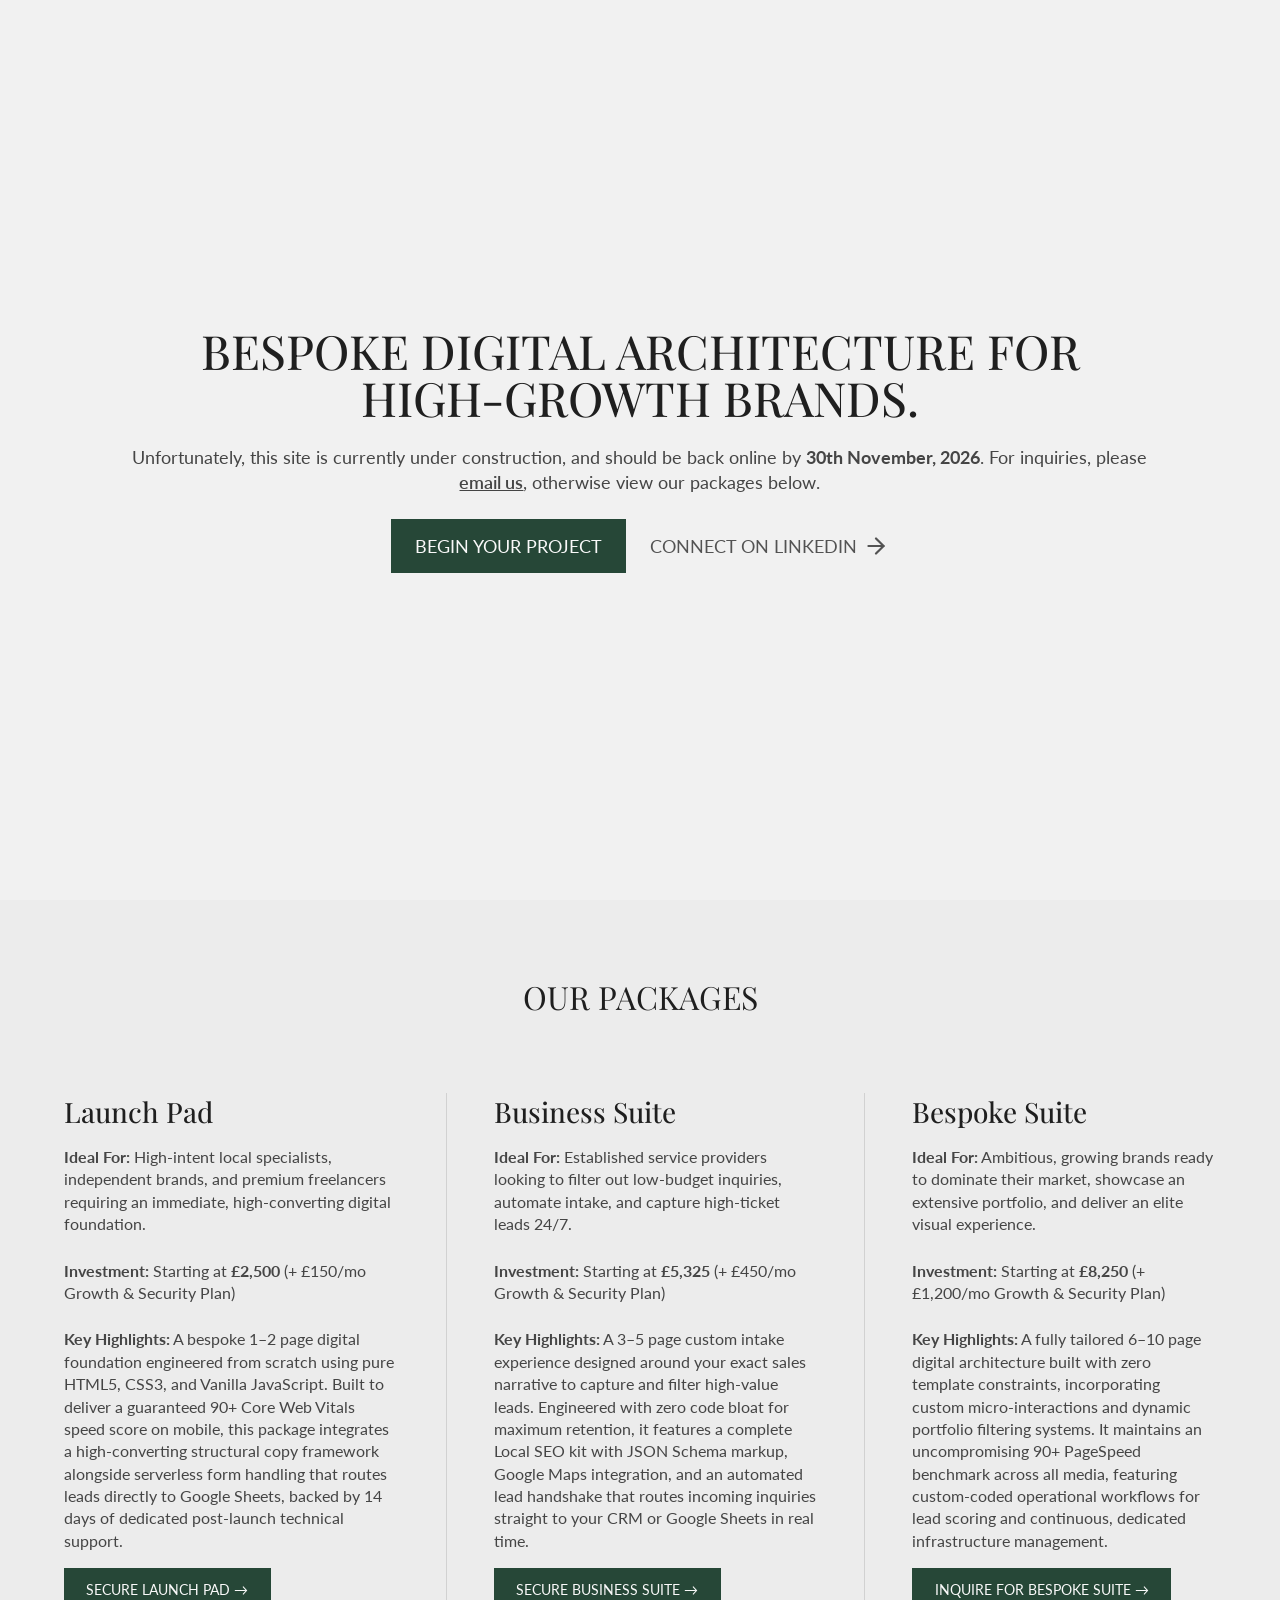
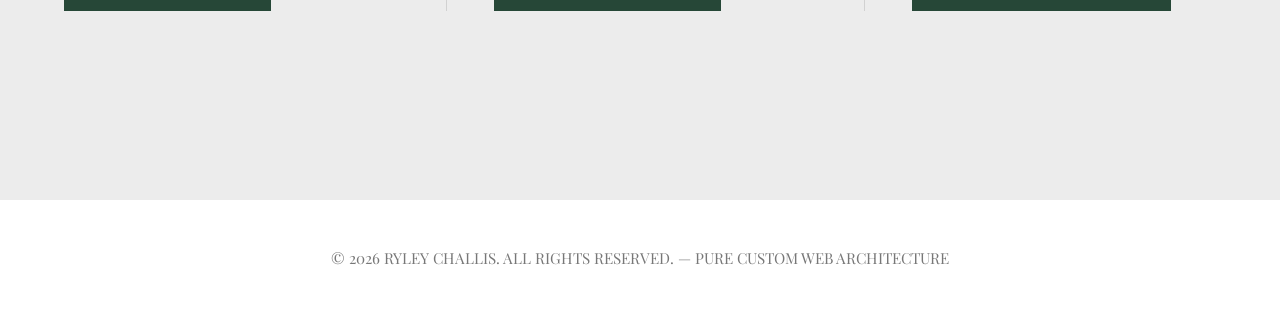
<file: index.html>
<!DOCTYPE html>
<html lang="en">
<head>
    <meta charset="UTF-8">
    <meta name="viewport" content="width=, initial-scale=1.0">
    <title>Ryley Challis | Site Under Construction</title>

    <link rel="preconnect" href="https://fonts.googleapis.com">
    <link rel="preconnect" href="https://fonts.gstatic.com" crossorigin>
    <link href="https://fonts.googleapis.com/css2?family=Lato:ital,wght@0,100;0,300;0,400;0,700;0,900;1,100;1,300;1,400;1,700;1,900&family=Playfair+Display:ital,wght@0,400..900;1,400..900&display=swap" rel="stylesheet">


    <link rel="stylesheet" href="css/styles.css">
    <link rel="stylesheet" href="css/button.css">
    <link rel="stylesheet" href="css/query.css">
</head>
<body>
    <main>
        <section id="hero">
            <div class="container">
                <h1>Bespoke Digital Architecture for High-Growth Brands.</h1>
                <p>Unfortunately, this site is currently under construction, and should be back online by <b>30th November, 2026</b>. For inquiries, please <a href="mailto:ryley.challis@outlook.co.uk" target="_blank">email us</a>, otherwise view our packages below.</p>
                <div class="hero-actions">
                    <a class="btn-primary" href="#packages">Begin Your Project</a>
                    <a class="btn-secondary" href="https://linkedin.com/in/ryley-challis-49934a41b">Connect on linkedin
                        <svg width="26" height="26" viewBox="0 0 24 24" fill="none" stroke="currentColor" stroke-width="2" stroke-linecap="round" stroke-linejoin="round" style="display: inline-block; vertical-align: middle; margin-left: 6px;">
                            <line x1="5" y1="12" x2="19" y2="12"></line>
                            <polyline points="12 5 19 12 12 19"></polyline>
                        </svg>
                    </a>
                </div>
            </div>
        </section>
        
        <section id="packages">
            <div class="container">
                <h2>Our Packages</h2>
                <div class="row-container">
                    <div class="package-card">
                        <h3>Launch Pad</h3>
                        <ul>
                            <li>
                                <b>Ideal For:</b>
                                High-intent local specialists, independent brands, and premium freelancers requiring an immediate, high-converting digital foundation.
                            </li>
                            <li>
                                <b>Investment:</b>
                                Starting at <b>£2,500</b> (+ £150/mo Growth & Security Plan)
                            </li>
                            <li>
                                <b>Key Highlights:</b>
                                A bespoke 1–2 page digital foundation engineered from scratch using pure HTML5, CSS3, and Vanilla JavaScript. Built to deliver a guaranteed 90+ Core Web Vitals speed score on mobile, this package integrates a high-converting structural copy framework alongside serverless form handling that routes leads directly to Google Sheets, backed by 14 days of dedicated post-launch technical support.
                            </li>
                        </ul>
                        <a class="btn-primary" href="mailto:hello@ryleychallis.co.uk?subject=Project%20Inquiry%3A%20Launch%20Pad&body=Hi%20Ryley%2C%0A%0AI%20am%20interested%20in%20securing%20the%20Launch%20Pad%20package%20(%C2%A32%2C500)%20for%20my%20business.%20Here%20is%20a%20brief%20overview%20of%20our%20project%3A%0A%0A-%20Business%20Name%3A%0A-%20Current%20Website%20(if%20any)%3A%0A-%20Target%20Launch%20Date%3A%0A%0ALooking%20forward%20to%20hearing%20from%20you.%0A%0ABest%2C" target="_blank">
                            Secure Launch Pad &rarr;
                        </a>
                    </div>

                    <div class="package-divider"></div>

                    <div class="package-card">
                        <h3>Business Suite</h3>
                        <ul>
                            <li>
                                <b>Ideal For:</b>
                                Established service providers looking to filter out low-budget inquiries, automate intake, and capture high-ticket leads 24/7.
                            </li>
                            <li>
                                <b>Investment:</b>
                                Starting at <b>£5,325</b> (+ £450/mo Growth & Security Plan)
                            </li>
                            <li>
                                <b>Key Highlights:</b>
                                A 3–5 page custom intake experience designed around your exact sales narrative to capture and filter high-value leads. Engineered with zero code bloat for maximum retention, it features a complete Local SEO kit with JSON Schema markup, Google Maps integration, and an automated lead handshake that routes incoming inquiries straight to your CRM or Google Sheets in real time.
                            </li>
                        </ul>
                        <a class="btn-primary" href="mailto:hello@ryleychallis.co.uk?subject=Project%20Inquiry%3A%20Business%20Suite&body=Hi%20Ryley%2C%0A%0AI%20am%20interested%20in%20the%20Business%20Suite%20(%C2%A35%2C325)%20for%20our%20client%20intake%20and%20lead%20infrastructure.%20Here%20are%20our%20project%20details%3A%0A%0A-%20Business%20Name%3A%0A-%20Current%20Website%3A%0A-%20Main%20Goals%20%2F%20Requirements%3A%0A-%20Target%20Launch%20Date%3A%0A%0ALooking%20forward%20to%20connecting.%0A%0ABest%2C" target="_blank">
                            Secure Business Suite &rarr;
                        </a>
                    </div>

                    <div class="package-divider"></div>

                    <div class="package-card">
                        <h3>Bespoke Suite</h3>
                        <ul>
                            <li>
                                <b>Ideal For:</b>
                                Ambitious, growing brands ready to dominate their market, showcase an extensive portfolio, and deliver an elite visual experience.
                            </li>
                            <li>
                                <b>Investment:</b>
                                Starting at <b>£8,250</b> (+ £1,200/mo Growth & Security Plan)
                            </li>
                            <li>
                                <b>Key Highlights:</b>
                                A fully tailored 6–10 page digital architecture built with zero template constraints, incorporating custom micro-interactions and dynamic portfolio filtering systems. It maintains an uncompromising 90+ PageSpeed benchmark across all media, featuring custom-coded operational workflows for lead scoring and continuous, dedicated infrastructure management.
                            </li>
                        </ul>
                        <a class="btn-primary" href="mailto:hello@ryleychallis.co.uk?subject=Project%20Inquiry%3A%20Bespoke%20Suite&body=Hi%20Ryley%2C%0A%0AI%20am%20looking%20to%20discuss%20a%20Bespoke%20Suite%20build%20(%C2%A38%2C250%2B)%20for%20our%20brand.%20Here%20is%20an%20overview%20of%20our%20scope%3A%0A%0A-%20Business%20%2F%20Brand%20Name%3A%0A-%20Current%20Website%3A%0A-%20Key%20Features%20%2F%20Integrations%20Needed%3A%0A-%20Estimated%20Budget%20%2F%20Timeline%3A%0A%0ALooking%20forward%20to%20your%20reply.%0A%0ABest%2C" target="_blank">
                            Inquire For Bespoke Suite &rarr;
                        </a>
                    </div>
                </div>
            </div>
        </section>
    </main>
    <footer>
        &copy; 2026 Ryley Challis. All Rights Reserved. &mdash; Pure Custom Web Architecture
    </footer>
</body>
</html>
</file>
<file: css/styles.css>
* {
    box-sizing: border-box;
}

html, body {
    margin: 0;
    padding: 0;
    overflow-x: hidden;
    width: 100%;
}

section {
    &:nth-child(1), 
    &:nth-child(4) {
        min-height: 100vh;
        background-color: var(--bg-one);
    }

    &:nth-child(2),
    &:nth-child(3) {
        min-height: 100vh;
        background-color: var(--bg-two);
    }
}

section:nth-child(1),
section:nth-child(4) {
    min-height: 100vh;
    background-color: var(--bg-one);
}

section:nth-child(2),
section:nth-child(3) {
    min-height: 100vh;
    background-color: var(--bg-two);
}

.container {
    display: flex;
    flex-direction: column;
    align-items: flex-start;
    justify-content: center;
    max-width: none;
    margin: 0 auto;

    .row-container {
        max-width: none;
    }
}

.row-container {
    display: flex;
    align-items: center;
    justify-content: space-between;
    max-width: 90%;
    margin: 0 auto;
}

h1 {
    font-size: var(--fs-h1);
    font-family: var(--ff-heading);
    font-weight: 450;
    color: var(--black);
    margin: 0;
}

h2 {
    font-size: var(--fs-h2);
    font-family: var(--ff-heading);
    font-weight: 300;
    color: var(--black);
    
    margin: 0 auto;
    padding: 75px 0;
    text-transform: uppercase;
}

h3 {
    font-size: var(--fs-h3);
    font-family: var(--ff-heading);
    font-weight: 450;
    color: var(--black);
    margin: 0;
}

p {
    font-size: var(--fs-p);
    font-family: var(--ff-body);
    color: var(--grey);
    margin: 0;
    line-height: 1.4;
    letter-spacing: 3%;
}

ul {
    padding: 0;
    list-style: none;
    
    display: flex;
    flex-direction: column;
    gap: 24px;

    li {
        font-size: var(--fs-li);
        font-family: var(--ff-body);
        color: var(--grey);
        margin: 0;
        line-height: 1.4;
        letter-spacing: 3%;
    }
}

:root {
    --black: #1f1f1f;
    --grey: #454545;
    --white: #f9f9f9;

    --bg-one: #f1f1f1;
    --bg-two: #ececec;
    --green: #264737;

    --fs-h1: clamp(2.2rem, 6vw, 2.95rem);
    --fs-h2: clamp(1.8rem, 4.5vw, 2rem);
    --fs-h3: clamp(1.5rem, 3vw, 1.75rem);
    --fs-p: clamp(1rem, 2vw, 1.125rem);
    --fs-li: clamp(0.9rem, 2vw, 1rem);

    --ff-heading: 'Playfair Display', serif;
    --ff-body: 'Lato', sans-serif;
}

#hero {
    display: flex;
    flex-direction: column;
    justify-content: center;
    align-items: center;

    .container {
        display: flex;
        flex-direction: column;
        align-items: center;
        max-width: 90%;

        gap: 24px;
        text-align: center;

        h1 {
            max-width: 80%;
            text-transform: uppercase;
            line-height: 1;
            letter-spacing: 3%;
        }

        p {
            max-width: clamp(80%, 85vw, 90%);

            a {
                color: inherit;
                font-weight: 600;
            }
        }
    }
}

#packages {
    padding-bottom: 75px;

    .container {
        max-width: 90%;
    }
    .row-container {
        align-items: stretch;
        gap: 48px;
    }
    .package-card {
        display: flex;
        flex-direction: column;
        justify-content: space-between;
        align-items: flex-start;

        max-width: 450px;

        .btn-primary {
            margin: auto auto 0 0;
            font-size: 0.9rem;
            padding: 0.8rem 1.4rem;
            text-align: center;
        }
    }

    .package-divider {
        width: 1px;
        align-self: stretch;
        background-color: #d1d1d1;
        margin: 0 auto;
    }
}

footer {
    padding: 3rem 0 3rem 0;

    font-size: 0.95rem;
    font-family: var(--ff-heading);
    letter-spacing: 5%;
    
    color: #777;
    text-align: center;
    text-transform: uppercase;
}
</file>
<file: css/button.css>
.btn-primary {
    background-color: var(--green);
    color: var(--white);

    padding: 16px 24px;
    text-decoration: none;
    white-space: nowrap;

    font-size: var(--fs-p);
    font-family: var(--ff-body);
    text-transform: uppercase;
    transition: background-color 0.3s ease;
}

.btn-primary:hover {
    background-color: var(--black);
}

.btn-secondary {
    color: var(--black);
    opacity: 0.75;

    display: flex;
    align-items: center;

    text-decoration: none;
    white-space: nowrap;

    font-size: var(--fs-p);
    font-family: var(--ff-body);
    text-transform: uppercase;
    transition: opacity 0.3s ease;
}

.btn-secondary svg {
    transition: transform 0.2s ease;
}

.btn-secondary:hover {
    opacity: 1;
}

.btn-secondary:hover svg {
    transform: translateX(3px);
}

.hero-actions {
    display: flex;
    align-items: center;
    gap: 24px;
}
</file>
<file: css/query.css>
@media (max-width: 1250px) {
    #packages .row-container {
        flex-direction: column;
        gap: 48px;
    }

    #packages .package-card {
        max-width: none !important;
    }

    .package-divider {
        width: 90% !important;
        height: 1px;
        align-self: auto;
        margin: 40px 0;
    }
}

@media (max-width: 605px) {
    .hero-actions {
        display: flex;
        flex-direction: column;
    }
}
</file>
